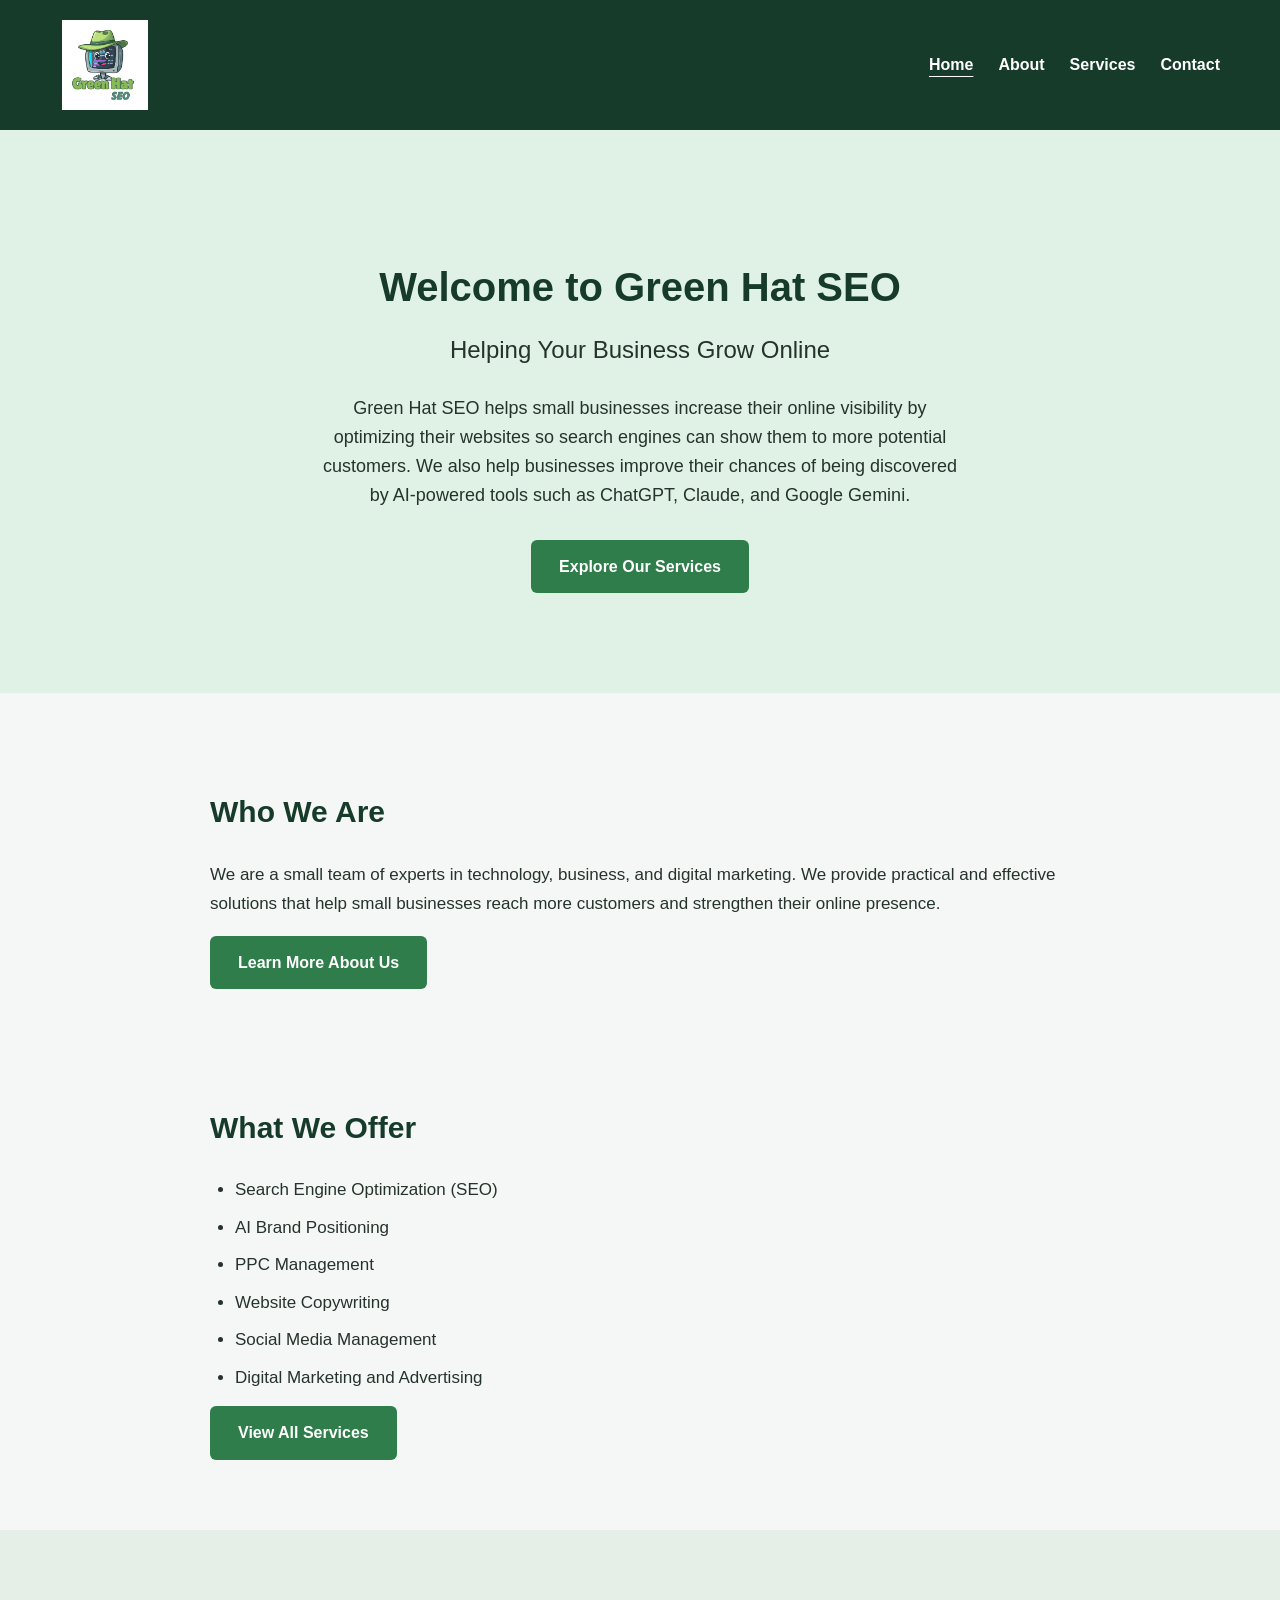
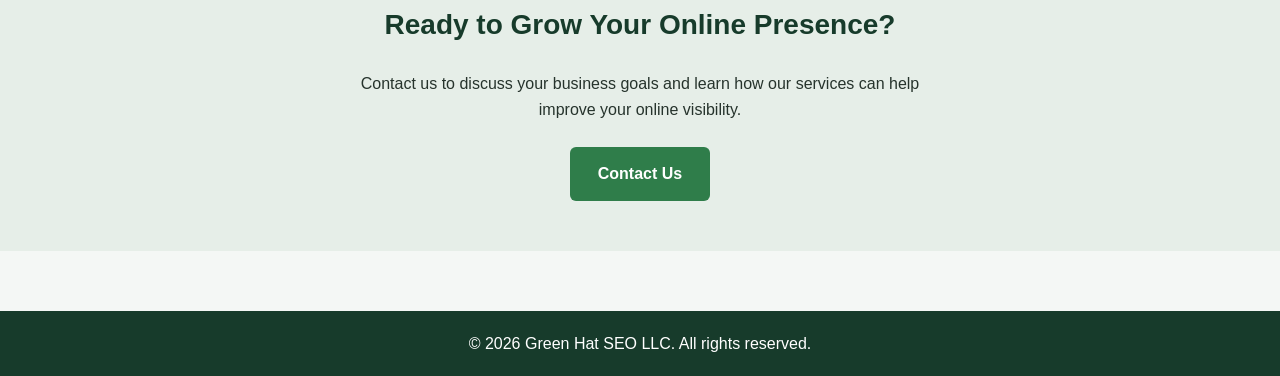
<file: index.html>
<!DOCTYPE html>
<html lang="en">

<head>
    <meta charset="UTF-8">
    <meta name="viewport" content="width=device-width, initial-scale=1.0">
    <link rel="stylesheet" href="style.css">
    <title>Green Hat SEO</title>
</head>

<body>

    <!-- Header -->
    <header class="header">
        <a href="index.html" aria-label="Green Hat SEO Home">
            <img src="logo.png" alt="Green Hat SEO Logo" class="logo">
        </a>

        <!-- Navigation -->
        <nav class="navigation" aria-label="Main navigation">
            <a href="index.html" aria-current="page">Home</a>
            <a href="about.html">About</a>
            <a href="services.html">Services</a>
            <a href="contact.html">Contact</a>
        </nav>
    </header>

    <!-- Main Content -->
    <main>

        <!-- Introduction -->
        <section class="hero">
            <h1>Welcome to Green Hat SEO</h1>

            <h2>Helping Your Business Grow Online</h2>

            <p>
                Green Hat SEO helps small businesses increase their online
                visibility by optimizing their websites so search engines
                can show them to more potential customers. We also help
                businesses improve their chances of being discovered by
                AI-powered tools such as ChatGPT, Claude, and Google Gemini.
            </p>

            <a href="services.html" class="button">
                Explore Our Services
            </a>
        </section>

        <!-- About Section -->
        <section class="about">
            <h2>Who We Are</h2>

            <p>
                We are a small team of experts in technology, business, and
                digital marketing. We provide practical and effective
                solutions that help small businesses reach more customers
                and strengthen their online presence.
            </p>

            <a href="about.html" class="button">
                Learn More About Us
            </a>
        </section>

        <!-- Services Section -->
        <section class="services">
            <h2>What We Offer</h2>

            <ul>
                <li>Search Engine Optimization (SEO)</li>
                <li>AI Brand Positioning</li>
                <li>PPC Management</li>
                <li>Website Copywriting</li>
                <li>Social Media Management</li>
                <li>Digital Marketing and Advertising</li>
            </ul>

            <a href="services.html" class="button">
                View All Services
            </a>
        </section>

        <!-- Contact Section -->
        <section class="call-to-action">
            <h2>Ready to Grow Your Online Presence?</h2>

            <p>
                Contact us to discuss your business goals and learn how
                our services can help improve your online visibility.
            </p>

            <a href="contact.html" class="button">
                Contact Us
            </a>
        </section>

    </main>

    <!-- Footer -->
    <footer class="footer">
        <p>&copy; 2026 Green Hat SEO LLC. All rights reserved.</p>
    </footer>

</body>

</html>
</file>
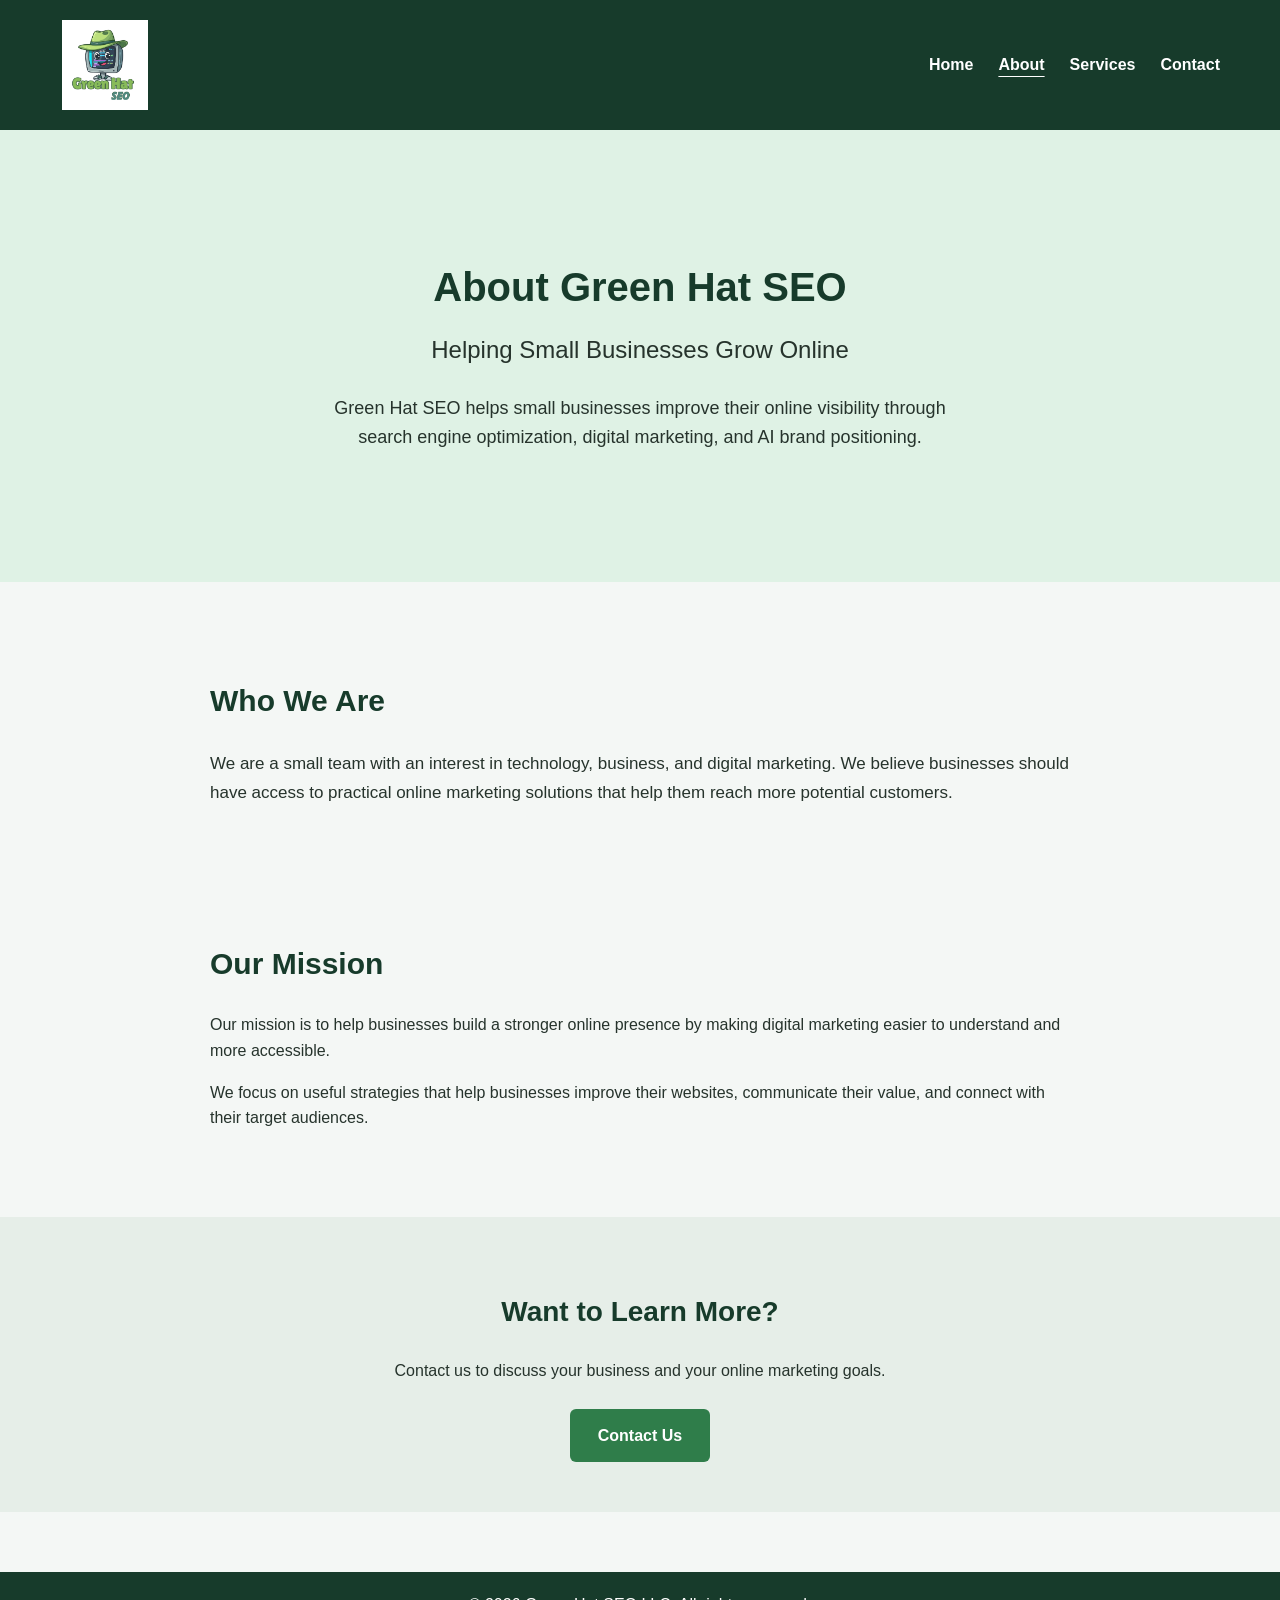
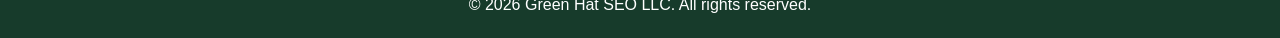
<file: about.html>
<!DOCTYPE html>
<html lang="en">

<head>
    <meta charset="UTF-8">
    <meta name="viewport" content="width=device-width, initial-scale=1.0">
    <link rel="stylesheet" href="style.css">
    <title>Green Hat SEO | About</title>
</head>

<body>

    <!-- Header -->
    <header class="header">
        <a href="index.html" aria-label="Green Hat SEO Home">
            <img src="logo.png" alt="Green Hat SEO Logo" class="logo">
        </a>

        <!-- Navigation -->
        <nav class="navigation" aria-label="Main navigation">
            <a href="index.html">Home</a>
            <a href="about.html" aria-current="page">About</a>
            <a href="services.html">Services</a>
            <a href="contact.html">Contact</a>
        </nav>
    </header>

    <!-- Main Content -->
    <main>

        <!-- Introduction -->
        <section class="hero">
            <h1>About Green Hat SEO</h1>

            <h2>Helping Small Businesses Grow Online</h2>

            <p>
                Green Hat SEO helps small businesses improve their online
                visibility through search engine optimization, digital
                marketing, and AI brand positioning.
            </p>
        </section>

        <!-- About Section -->
        <section class="about">
            <h2>Who We Are</h2>

            <p>
                We are a small team with an interest in technology,
                business, and digital marketing. We believe businesses
                should have access to practical online marketing solutions
                that help them reach more potential customers.
            </p>
        </section>

        <!-- Mission Section -->
        <section class="services">
            <h2>Our Mission</h2>

            <p>
                Our mission is to help businesses build a stronger online
                presence by making digital marketing easier to understand
                and more accessible.
            </p>

            <p>
                We focus on useful strategies that help businesses improve
                their websites, communicate their value, and connect with
                their target audiences.
            </p>
        </section>

        <!-- Contact Section -->
        <section class="call-to-action">
            <h2>Want to Learn More?</h2>

            <p>
                Contact us to discuss your business and your online
                marketing goals.
            </p>

            <a href="contact.html" class="button">
                Contact Us
            </a>
        </section>

    </main>

    <!-- Footer -->
    <footer class="footer">
        <p>&copy; 2026 Green Hat SEO LLC. All rights reserved.</p>
    </footer>

</body>

</html>
</file>
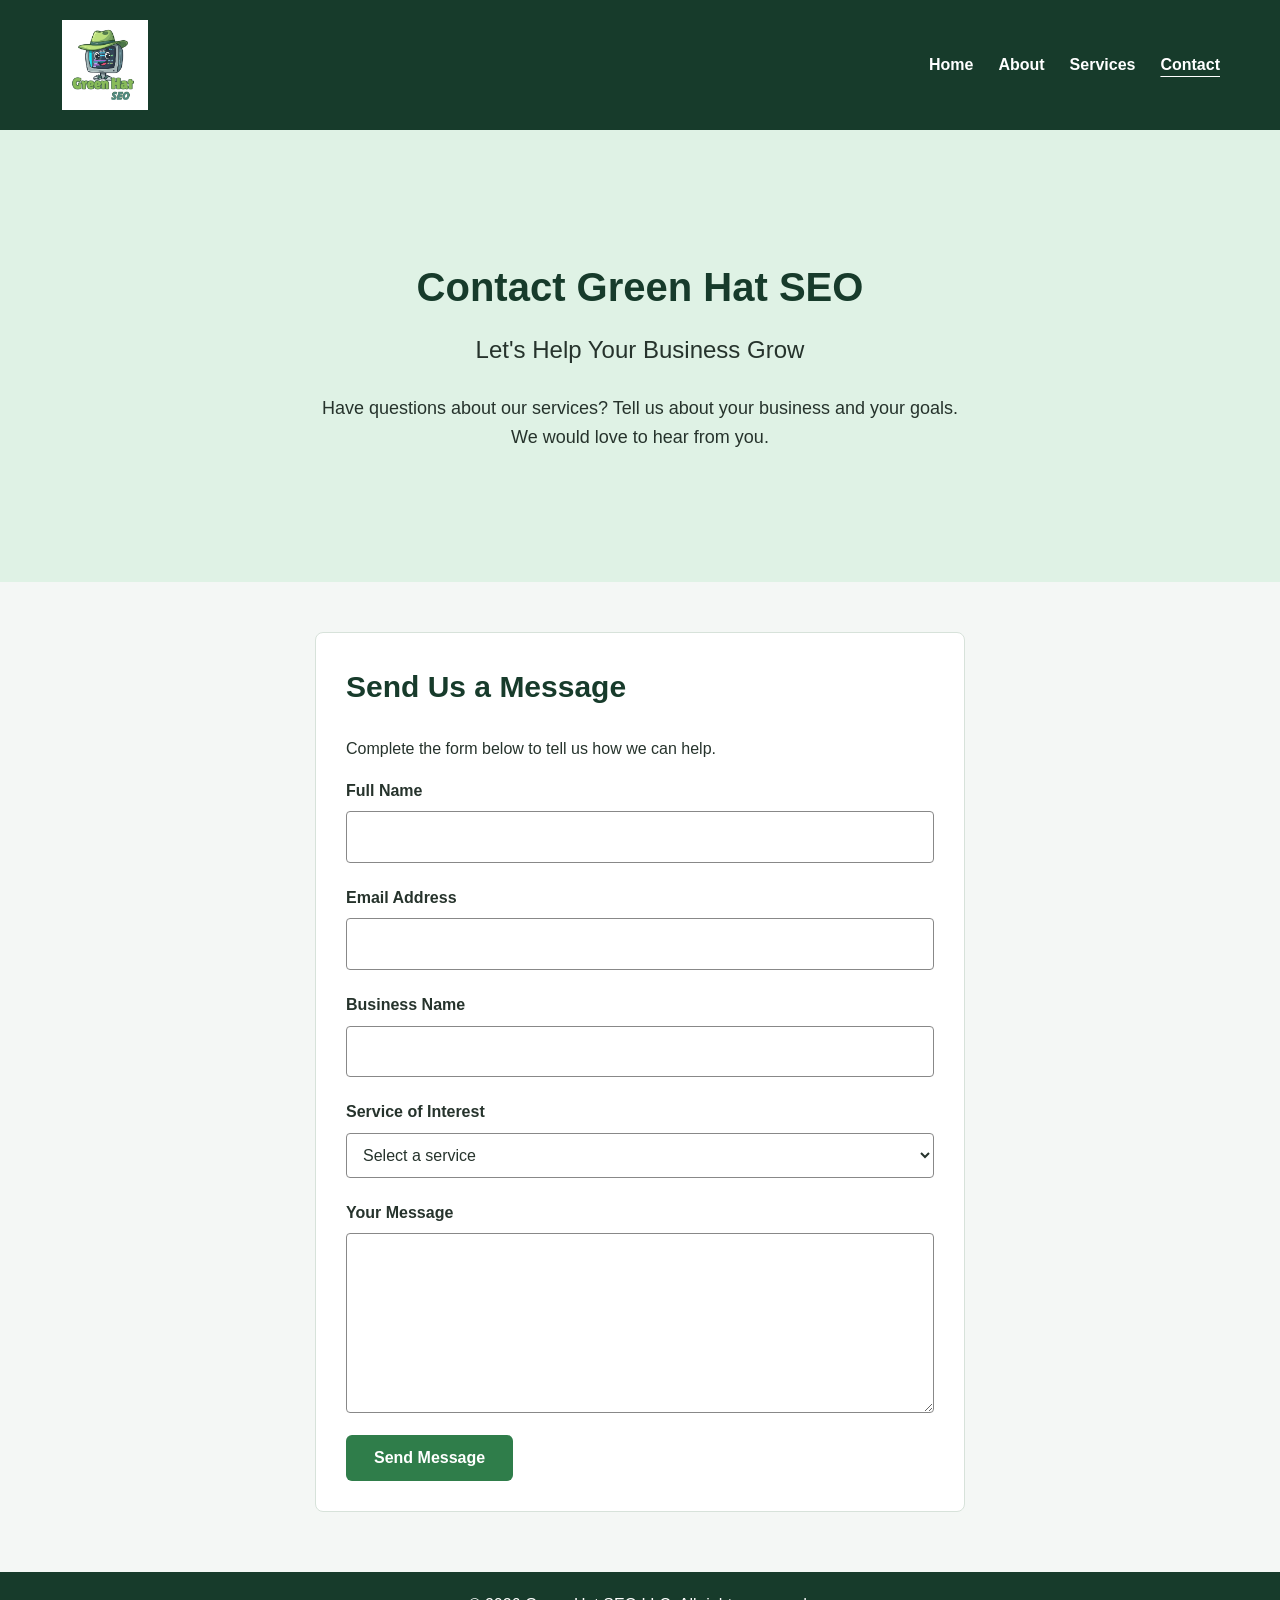
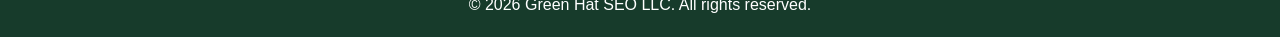
<file: contact.html>
<!DOCTYPE html>
<html lang="en">

<head>
    <meta charset="UTF-8">
    <meta name="viewport" content="width=device-width, initial-scale=1.0">
    <link rel="stylesheet" href="style.css">
    <title>Green Hat SEO | Contact</title>
</head>

<body>

    <!-- Header -->
    <header class="header">
        <a href="index.html" aria-label="Green Hat SEO Home">
            <img src="logo.png" alt="Green Hat SEO Logo" class="logo">
        </a>

        <!-- Navigation -->
        <nav class="navigation" aria-label="Main navigation">
            <a href="index.html">Home</a>
            <a href="about.html">About</a>
            <a href="services.html">Services</a>
            <a href="contact.html" aria-current="page">Contact</a>
        </nav>
    </header>

    <!-- Main Content -->
    <main>

        <!-- Introduction -->
        <section class="hero">
            <h1>Contact Green Hat SEO</h1>

            <h2>Let's Help Your Business Grow</h2>

            <p>
                Have questions about our services? Tell us about your
                business and your goals. We would love to hear from you.
            </p>
        </section>

        <!-- Contact Form Section -->
        <section class="contact-form">
            <h2>Send Us a Message</h2>

            <p>
                Complete the form below to tell us how we can help.
            </p>

            <form action="#" method="post">

                <!-- Name Field -->
                <div class="form-group">
                    <label for="name">Full Name</label>

                    <input
                        type="text"
                        id="name"
                        name="name"
                        autocomplete="name"
                        required
                    >
                </div>

                <!-- Email Field -->
                <div class="form-group">
                    <label for="email">Email Address</label>

                    <input
                        type="email"
                        id="email"
                        name="email"
                        autocomplete="email"
                        required
                    >
                </div>

                <!-- Business Name Field -->
                <div class="form-group">
                    <label for="business">Business Name</label>

                    <input
                        type="text"
                        id="business"
                        name="business"
                        autocomplete="organization"
                    >
                </div>

                <!-- Service Selection -->
                <div class="form-group">
                    <label for="service">Service of Interest</label>

                    <select id="service" name="service" required>
                        <option value="">Select a service</option>
                        <option value="seo">Search Engine Optimization</option>
                        <option value="ai">AI Brand Positioning</option>
                        <option value="ppc">PPC Management</option>
                        <option value="copywriting">Website Copywriting</option>
                        <option value="social">Social Media Management</option>
                        <option value="marketing">Digital Marketing</option>
                        <option value="other">Other</option>
                    </select>
                </div>

                <!-- Message Field -->
                <div class="form-group">
                    <label for="message">Your Message</label>

                    <textarea
                        id="message"
                        name="message"
                        rows="6"
                        required
                    ></textarea>
                </div>

                <!-- Submit Button -->
                <button type="submit" class="button">
                    Send Message
                </button>

            </form>
        </section>

    </main>

    <!-- Footer -->
    <footer class="footer">
        <p>&copy; 2026 Green Hat SEO LLC. All rights reserved.</p>
    </footer>

</body>

</html>
</file>
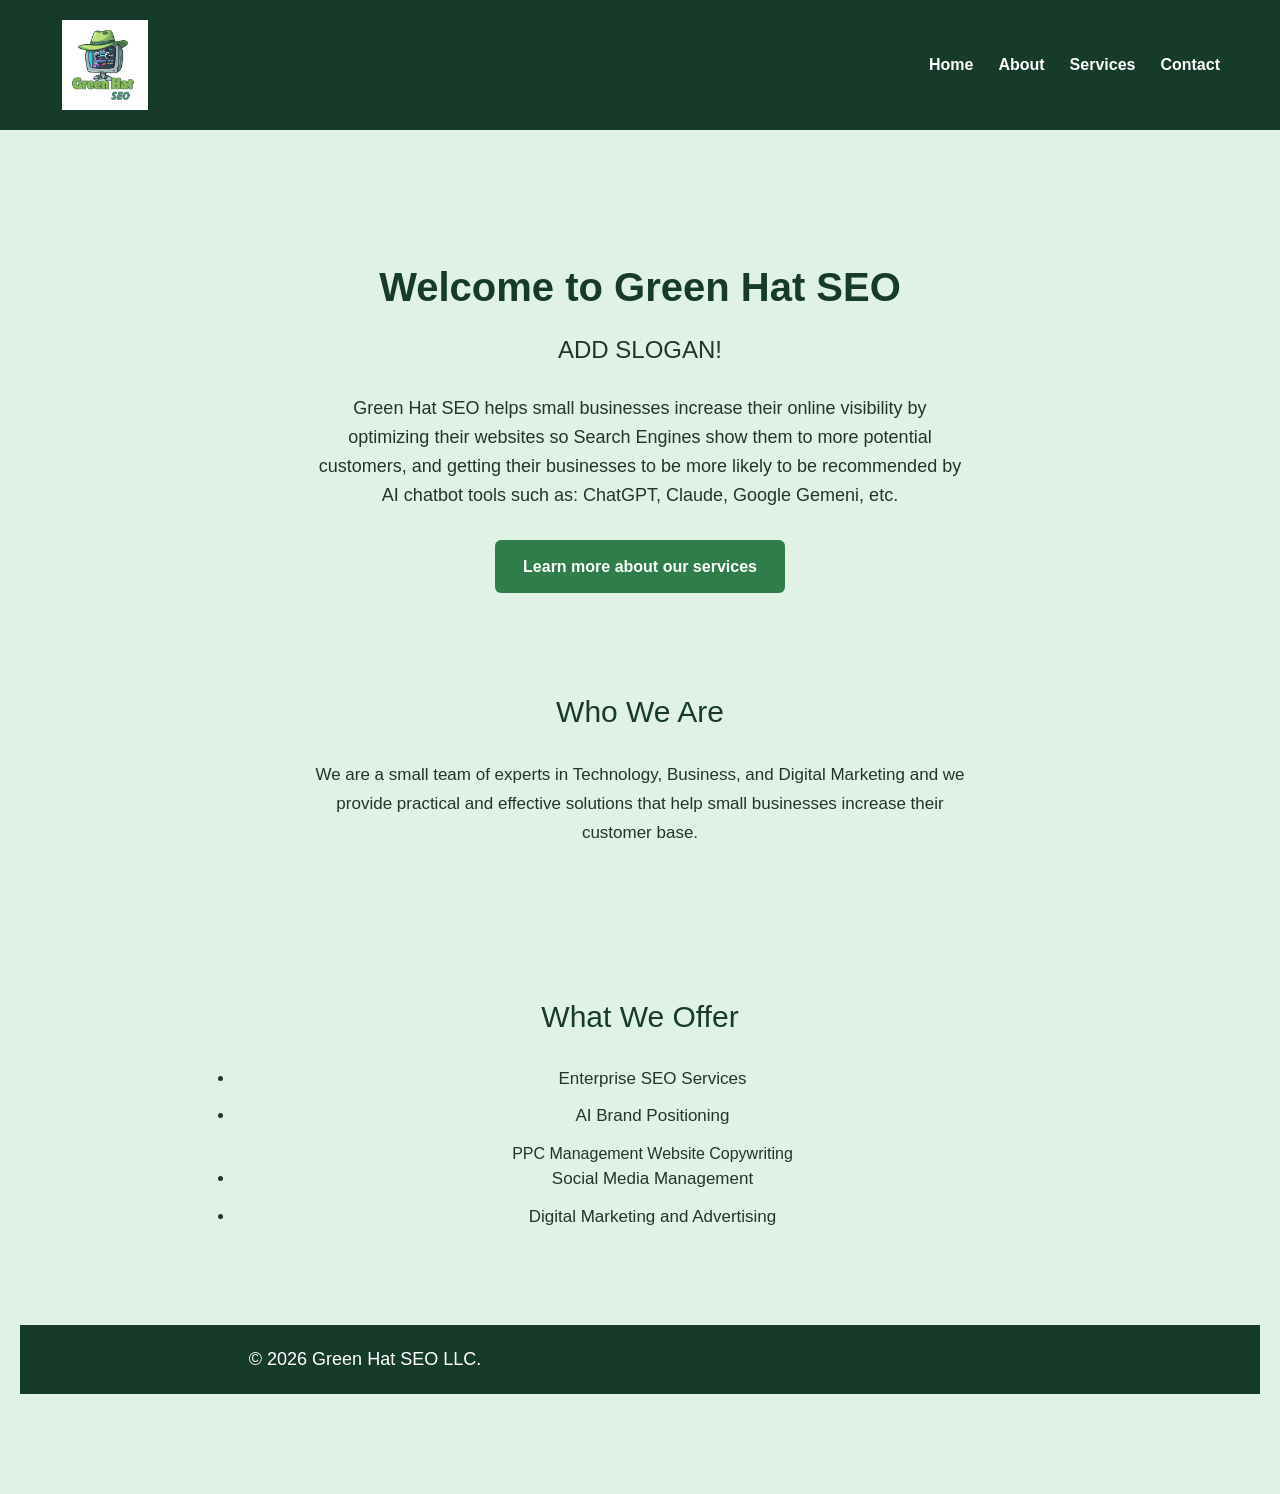
<file: project1.html>
<!DOCTYPE html>
<html lang="en">
<head>
	<meta charset="UTF-8">
	<meta name="viewport" content="width=device-width, initial-scale=1.0">
	<link rel="stylesheet" href="style.css">


	<title>Green Hat SEO</title>
</head>

<body>

<!-- Header -->

<header class="header">
	<img src="logo.png" alt="Green Hat SEO Logo" class="logo">
	<nav class="navigation">
		<a href="index.html">Home</a>
		<a href="about.html">About</a>
		<a href="services.html">Services</a>
		<a href="contact.html">Contact</a>
	</nav>
</header>


<!-- Main Content -->

<main>

<!-- Introduction -->

	<section class="hero">
		<h1>Welcome to Green Hat SEO</h1>
		
		<h2>ADD SLOGAN!</h2>

		<p>
		Green Hat SEO helps small businesses increase their online visibility
		by optimizing their websites so Search Engines show them to more
		potential customers, and getting their businesses to be more likely
		to be recommended by AI chatbot tools such as: ChatGPT, Claude, Google
		Gemeni, etc.
		</p>

		<a href="services.html" class="button">Learn more about our services</a>

<!-- About Section-->

<section class="about">
	<h2>Who We Are</h2>
		
		<p>

		We are a small team of experts in Technology, Business, and Digital Marketing
		and we provide practical and effective solutions that help small businesses
		increase their customer base.

		</p>

</section>

<!-- Services -->

<section class="services">
	<h2>What We Offer</h2>

	<ul>

	<li>Enterprise SEO Services</li>
	<li>AI Brand Positioning</li>
	<il>PPC Management</li>
	<il>Website Copywriting</li>
	<li>Social Media Management</li>
	<li>Digital Marketing and Advertising</li>

	</ul>

</section>

<!-- Footer -->

<footer class="footer">
	<p>

	&copy; 2026 Green Hat SEO LLC.

	</p>

</footer>

</body>
</html>
</file>
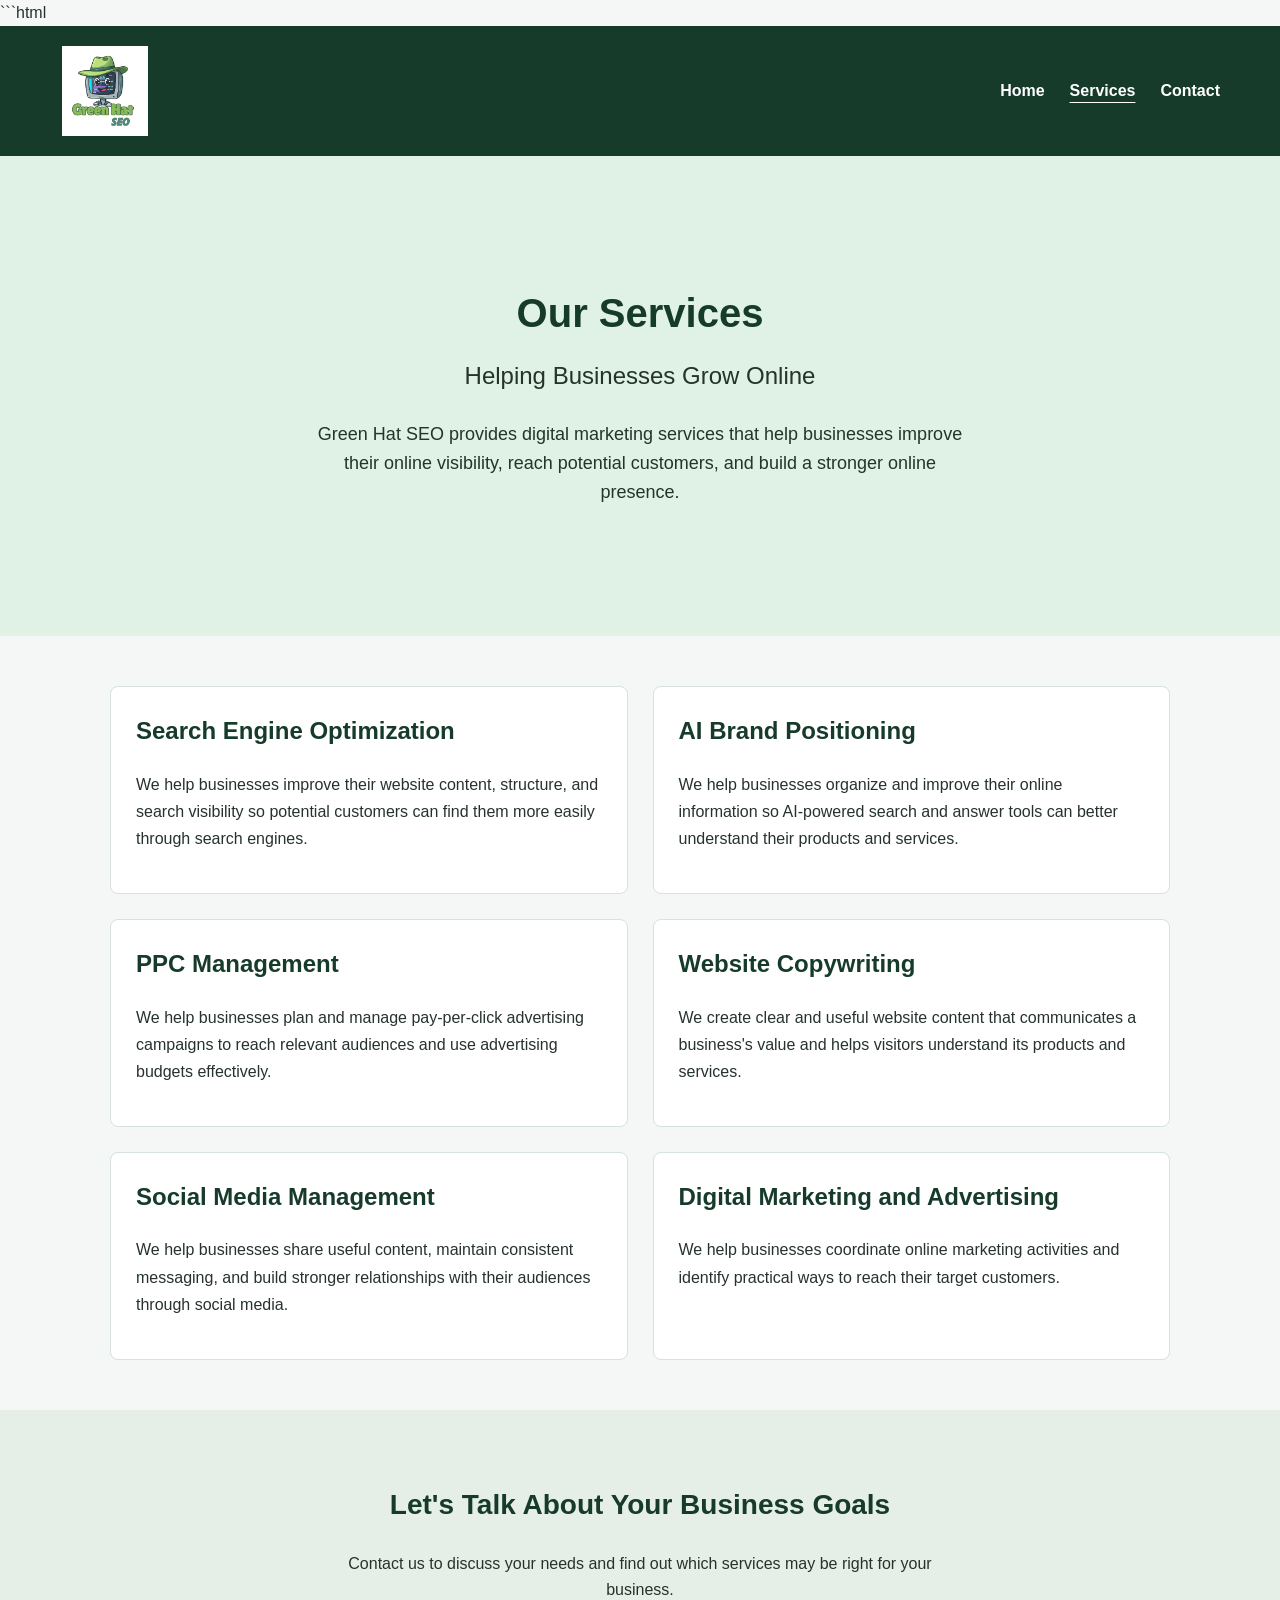
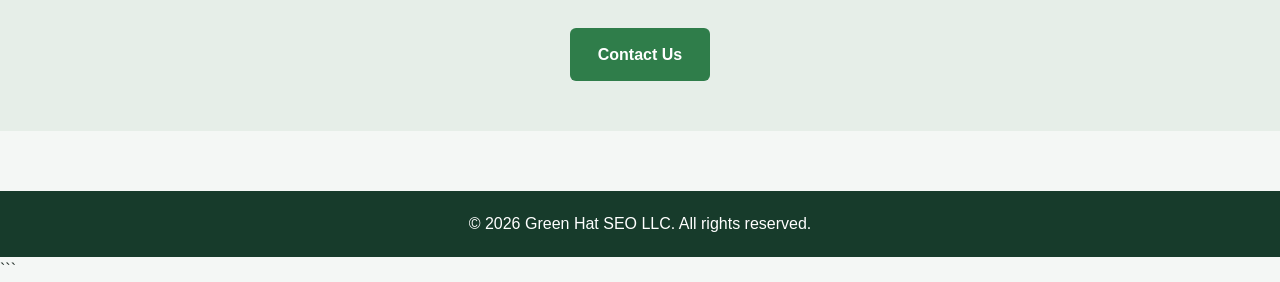
<file: services.html>
```html
<!DOCTYPE html>
<html lang="en">

<head>
    <meta charset="UTF-8">
    <meta name="viewport" content="width=device-width, initial-scale=1.0">
    <link rel="stylesheet" href="style.css">
    <title>Green Hat SEO | Services</title>
</head>

<body>

    <!-- Header -->
    <header class="header">
        <a href="index.html" aria-label="Green Hat SEO Home">
            <img src="logo.png" alt="Green Hat SEO Logo" class="logo">
        </a>

        <!-- Navigation -->
        <nav class="navigation" aria-label="Main navigation">
            <a href="index.html">Home</a>
            <a href="services.html" aria-current="page">Services</a>
            <a href="contact.html">Contact</a>
        </nav>
    </header>

    <!-- Main Content -->
    <main>

        <!-- Introduction -->
        <section class="hero">
            <h1>Our Services</h1>

            <h2>Helping Businesses Grow Online</h2>

            <p>
                Green Hat SEO provides digital marketing services that help
                businesses improve their online visibility, reach potential
                customers, and build a stronger online presence.
            </p>
        </section>

        <!-- Services Section -->
        <section class="service-list">

            <!-- SEO Service -->
            <article class="service-card">
                <h2>Search Engine Optimization</h2>

                <p>
                    We help businesses improve their website content,
                    structure, and search visibility so potential customers
                    can find them more easily through search engines.
                </p>
            </article>

            <!-- AI Brand Positioning Service -->
            <article class="service-card">
                <h2>AI Brand Positioning</h2>

                <p>
                    We help businesses organize and improve their online
                    information so AI-powered search and answer tools can
                    better understand their products and services.
                </p>
            </article>

            <!-- PPC Management Service -->
            <article class="service-card">
                <h2>PPC Management</h2>

                <p>
                    We help businesses plan and manage pay-per-click
                    advertising campaigns to reach relevant audiences
                    and use advertising budgets effectively.
                </p>
            </article>

            <!-- Website Copywriting Service -->
            <article class="service-card">
                <h2>Website Copywriting</h2>

                <p>
                    We create clear and useful website content that
                    communicates a business's value and helps visitors
                    understand its products and services.
                </p>
            </article>

            <!-- Social Media Service -->
            <article class="service-card">
                <h2>Social Media Management</h2>

                <p>
                    We help businesses share useful content, maintain
                    consistent messaging, and build stronger relationships
                    with their audiences through social media.
                </p>
            </article>

            <!-- Digital Marketing Service -->
            <article class="service-card">
                <h2>Digital Marketing and Advertising</h2>

                <p>
                    We help businesses coordinate online marketing
                    activities and identify practical ways to reach
                    their target customers.
                </p>
            </article>

        </section>

        <!-- Contact Section -->
        <section class="call-to-action">
            <h2>Let's Talk About Your Business Goals</h2>

            <p>
                Contact us to discuss your needs and find out which
                services may be right for your business.
            </p>

            <a href="contact.html" class="button">
                Contact Us
            </a>
        </section>

    </main>

    <!-- Footer -->
    <footer class="footer">
        <p>&copy; 2026 Green Hat SEO LLC. All rights reserved.</p>
    </footer>

</body>

</html>
```
</file>
<file: style.css>
/* General styling */
* {
    box-sizing: border-box;
}

body {
    margin: 0;
    font-family: Arial, sans-serif;
    background-color: #f4f7f5;
    color: #26332c;
    line-height: 1.6;
}

/* Header */
.header {
    background-color: #173b2b;
    padding: 20px 60px;
    display: flex;
    align-items: center;
    justify-content: space-between;
    gap: 20px;
}

.header > a {
    display: inline-flex;
}

/* Logo */
.logo {
    width: 90px;
    height: 90px;
    object-fit: contain;
}

/* Navigation */
.navigation {
    display: flex;
    align-items: center;
    flex-wrap: wrap;
    gap: 25px;
}

.navigation a {
    color: white;
    text-decoration: none;
    font-weight: bold;
}

.navigation a:hover {
    color: #9ee6b8;
}

/* Highlight the current page */
.navigation a[aria-current="page"] {
    text-decoration: underline;
    text-underline-offset: 6px;
}

/* Keyboard accessibility */
a:focus-visible,
button:focus-visible {
    outline: 3px solid #f4b942;
    outline-offset: 4px;
}

/* Main hero section */
.hero {
    text-align: center;
    padding: 100px 20px;
    background-color: #dff2e5;
}

.hero h1 {
    font-size: 40px;
    margin-bottom: 10px;
    color: #173b2b;
    line-height: 1.2;
}

.hero h2 {
    font-size: 24px;
    font-weight: normal;
    margin-bottom: 25px;
}

.hero p {
    max-width: 650px;
    margin: 0 auto 30px;
    font-size: 18px;
    line-height: 1.6;
}

/* Buttons */
.button {
    display: inline-block;
    background-color: #2f7d4a;
    color: white;
    padding: 14px 28px;
    border: none;
    border-radius: 6px;
    text-decoration: none;
    font-weight: bold;
    font-size: 16px;
    font-family: inherit;
    cursor: pointer;
}

.button:hover {
    background-color: #245f38;
}

/* About and services sections on the homepage */
.about,
.services {
    max-width: 900px;
    margin: 50px auto;
    padding: 20px;
}

.about h2,
.services h2 {
    color: #173b2b;
    font-size: 30px;
}

.about p {
    font-size: 17px;
    line-height: 1.7;
}

/* Services list on the homepage */
.services ul {
    padding-left: 25px;
}

.services li {
    margin-bottom: 12px;
    font-size: 17px;
    line-height: 1.5;
}

/* Services page layout */
.service-list {
    max-width: 1100px;
    margin: 50px auto;
    padding: 0 20px;
    display: grid;
    grid-template-columns: repeat(2, minmax(0, 1fr));
    gap: 25px;
}

/* Individual service cards */
.service-card {
    background-color: white;
    padding: 25px;
    border-radius: 8px;
    border: 1px solid #d7e2da;
}

.service-card h2 {
    color: #173b2b;
    margin-top: 0;
}

.service-card p {
    line-height: 1.7;
}

/* Contact call-to-action section */
.call-to-action {
    text-align: center;
    background-color: #e6eee8;
    padding: 50px 20px;
    margin-top: 40px;
}

.call-to-action h2 {
    color: #173b2b;
    font-size: 28px;
}

.call-to-action p {
    max-width: 600px;
    margin: 0 auto 25px;
}

/* Contact form */
.contact-form {
    max-width: 650px;
    margin: 50px auto;
    padding: 30px;
    background-color: white;
    border: 1px solid #d7e2da;
    border-radius: 8px;
}

.contact-form h2 {
    color: #173b2b;
    font-size: 30px;
    margin-top: 0;
}

/* Space between form fields */
.form-group {
    margin-bottom: 22px;
}

/* Form labels */
.contact-form label {
    display: block;
    margin-bottom: 8px;
    font-weight: bold;
}

/* Form input fields */
.contact-form input,
.contact-form select,
.contact-form textarea {
    display: block;
    width: 100%;
    padding: 12px;
    border: 1px solid #888;
    border-radius: 4px;
    background-color: white;
    color: #26332c;
    font: inherit;
}

/* Allow vertical resizing of the message field */
.contact-form textarea {
    resize: vertical;
}

/* Keyboard focus for form fields */
.contact-form input:focus-visible,
.contact-form select:focus-visible,
.contact-form textarea:focus-visible {
    outline: 3px solid #2f7d4a;
    outline-offset: 2px;
}

/* Footer */
.footer {
    background-color: #173b2b;
    color: white;
    text-align: center;
    padding: 20px;
    margin-top: 60px;
}

.footer p {
    margin: 0;
}

/* Responsive layout for smaller screens */
@media (max-width: 700px) {

    /* Stack the logo and navigation vertically */
    .header {
        flex-direction: column;
        padding: 20px;
        gap: 20px;
    }

    /* Center navigation links on mobile */
    .navigation {
        justify-content: center;
        gap: 15px 22px;
    }

    /* Reduce hero section spacing */
    .hero {
        padding: 60px 20px;
    }

    .hero h1 {
        font-size: 34px;
    }

    .hero h2 {
        font-size: 21px;
    }

    .hero p {
        font-size: 16px;
    }

    /* Adjust homepage section spacing */
    .about,
    .services {
        margin: 25px auto;
        padding: 20px;
    }

    .about h2,
    .services h2 {
        font-size: 26px;
    }

    /* Display service cards in one column */
    .service-list {
        grid-template-columns: 1fr;
        margin: 30px auto;
    }

    /* Adjust the contact form for mobile */
    .contact-form {
        margin: 30px 15px;
        padding: 22px;
    }

    .call-to-action h2 {
        font-size: 25px;
    }
}

/* Additional adjustments for very small phones */
@media (max-width: 380px) {

    .navigation {
        gap: 12px;
    }

    .navigation a {
        font-size: 14px;
    }

    .hero h1 {
        font-size: 30px;
    }

    .button {
        padding: 12px 18px;
    }
}
</file>
